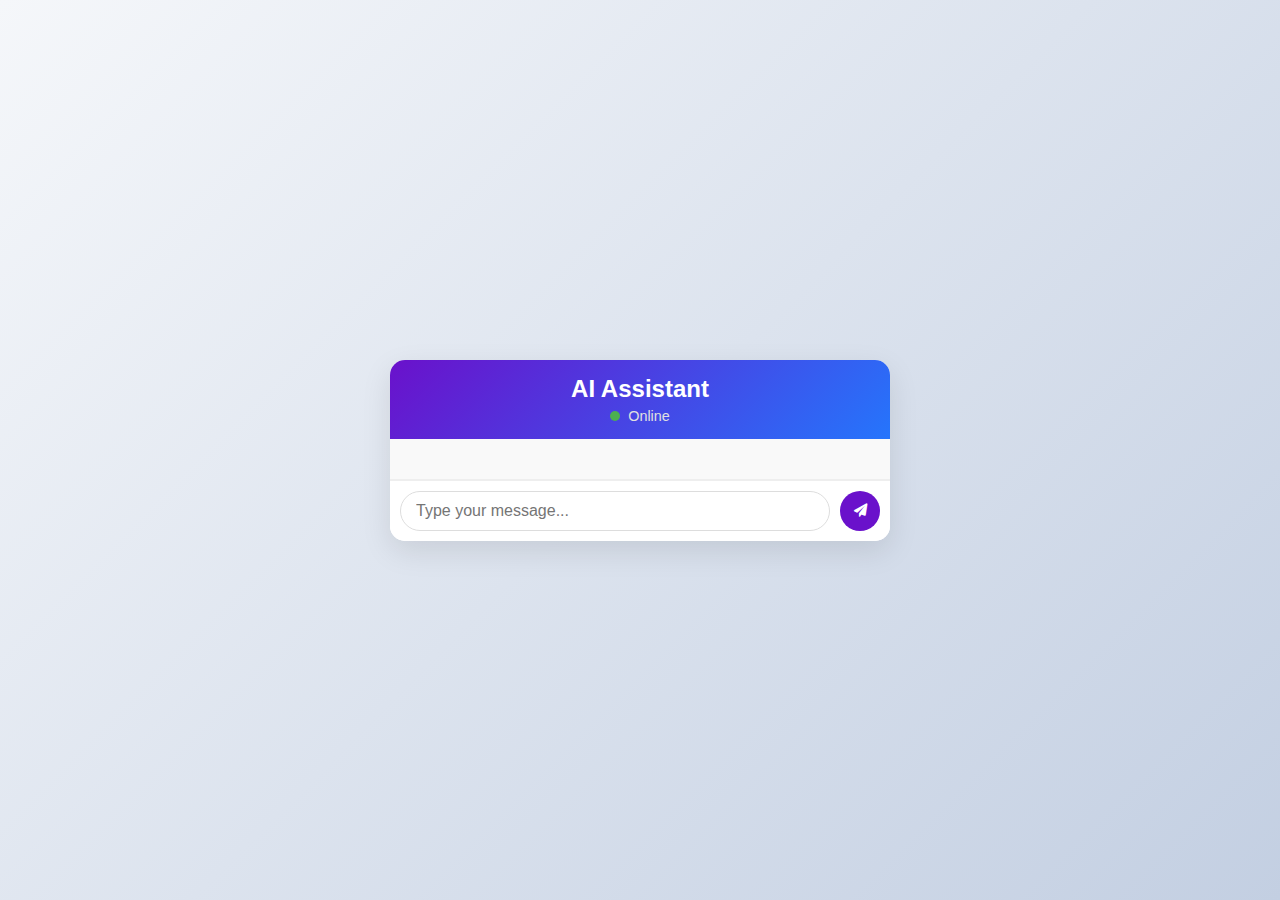
<file: index.html>
<!DOCTYPE html>
<html lang="en">
<head>
    <meta charset="UTF-8">
    <meta name="viewport" content="width=device-width, initial-scale=1.0">
    <title>AI Chat Assistant</title>
    <link rel="stylesheet" href="styles.css">
    <link rel="stylesheet" href="https://cdnjs.cloudflare.com/ajax/libs/font-awesome/6.0.0/css/all.min.css">
</head>
<body>
    <div class="chat-container">
        <div class="chat-header">
            <h2>AI Assistant</h2>
            <div class="status-indicator">
                <span class="status-dot"></span>
                <span class="status-text">Online</span>
            </div>
        </div>
        <div class="chat-box" id="chat-box">
            <!-- Chat messages will be dynamically added here -->
        </div>
        <div class="chat-input">
            <input type="text" id="user-input" placeholder="Type your message..." autocomplete="off">
            <button id="send-btn" onclick="sendMessage()">
                <i class="fas fa-paper-plane"></i>
            </button>
        </div>
    </div>

    <script src="script.js"></script>
</body>
</html>
</file>
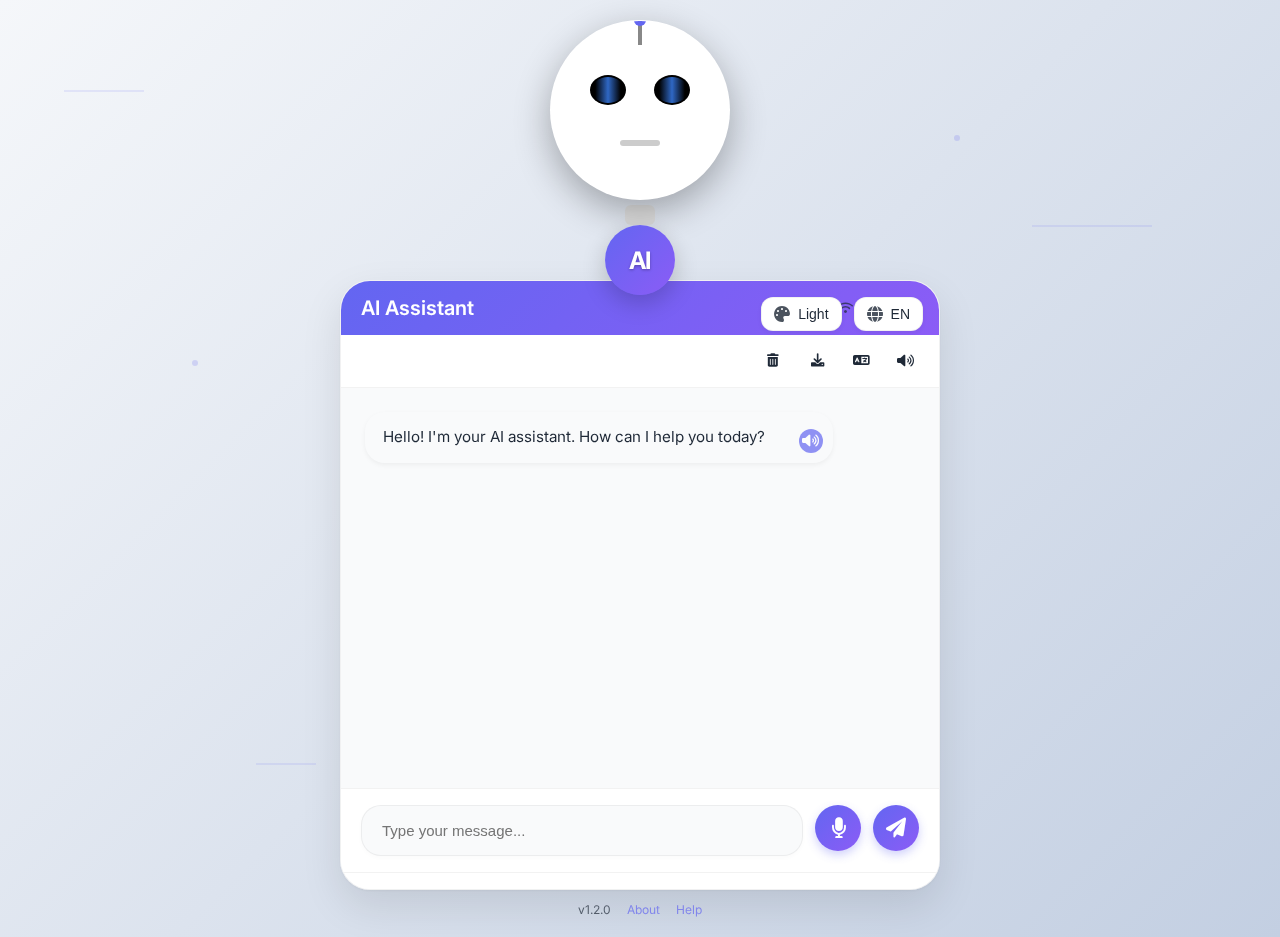
<file: frontend/index.html>
<!DOCTYPE html>
<html lang="en">
<head>
    <!-- GitHub Pages Rebuild Trigger -->
    <meta charset="UTF-8">
    <meta name="viewport" content="width=device-width, initial-scale=1.0">
    <title>AI Chat Assistant</title>
    <link rel="stylesheet" href="styles.css">
    <link rel="stylesheet" href="https://cdnjs.cloudflare.com/ajax/libs/font-awesome/6.0.0/css/all.min.css">
    <link href="https://fonts.googleapis.com/css2?family=Inter:wght@400;500;600;700&family=Noto+Nastaliq+Urdu&family=Noto+Sans+JP&family=Noto+Sans+SC&family=Noto+Sans+Arabic&family=Noto+Sans+Devanagari&family=Noto+Sans+Hebrew&family=Noto+Sans+KR&family=Noto+Sans+Thai&display=swap" rel="stylesheet">
    <meta name="description" content="AI Chat Assistant with multilingual support">
    <meta name="theme-color" content="#6366f1">
</head>
<body>
    <div class="robot-container">
        <div class="agent-head">
            <div class="agent-face">
                <div class="agent-antenna"></div>
                <div class="agent-eyes">
                    <div class="eye left"></div>
                    <div class="eye right"></div>
                </div>
                <div class="agent-mouth"></div>
            </div>
        </div>
        
        <div class="agent-body-container">
            <div class="agent-neck"></div>
            <div class="agent-core"></div>
            
            <div class="chat-container">
                <div class="chat-header">
                    <h2 id="title">AI Assistant</h2>
                    <div class="status-container">
                        <div class="status-text" id="online-status">Online</div>
                        <div class="connection-status" id="connection-status">
                            <i class="fas fa-wifi"></i>
                            <span>Connected</span>
                        </div>
                    </div>
                </div>
                
                <!-- Controls Container -->
                <div class="controls-container">
                    <!-- Theme Dropdown -->
                    <div class="dropdown theme-dropdown">
                        <button class="dropdown-toggle" id="theme-toggle" aria-label="Change theme">
                            <i class="fas fa-palette"></i>
                            <span class="current-theme">Light</span>
                        </button>
                        <div class="dropdown-menu" id="theme-menu" role="menu">
                            <div class="dropdown-item" data-theme="light" role="menuitem" tabindex="0">
                                <i class="fas fa-sun"></i>
                                <span>Light</span>
                            </div>
                            <div class="dropdown-item" data-theme="night" role="menuitem" tabindex="0">
                                <i class="fas fa-moon"></i>
                                <span>Night</span>
                            </div>
                            <div class="dropdown-item" data-theme="desert" role="menuitem" tabindex="0">
                                <i class="fas fa-mosque"></i>
                                <span>Desert</span>
                            </div>
                            <div class="dropdown-item" data-theme="emerald" role="menuitem" tabindex="0">
                                <i class="fas fa-gem"></i>
                                <span>Emerald</span>
                            </div>
                            <div class="dropdown-item" data-theme="azure" role="menuitem" tabindex="0">
                                <i class="fas fa-tint"></i>
                                <span>Azure</span>
                            </div>
                            <div class="dropdown-item" data-theme="ramadan" role="menuitem" tabindex="0">
                                <i class="fas fa-star-and-crescent"></i>
                                <span>Ramadan</span>
                            </div>
                            <div class="dropdown-item" data-theme="calligraphy" role="menuitem" tabindex="0">
                                <i class="fas fa-pen-fancy"></i>
                                <span>Calligraphy</span>
                            </div>
                        </div>
                    </div>

                    <!-- Language Dropdown -->
                    <div class="dropdown lang-dropdown">
                        <button class="dropdown-toggle" id="lang-toggle" aria-label="Change language">
                            <i class="fas fa-globe"></i>
                            <span class="current-lang">EN</span>
                        </button>
                        <div class="dropdown-menu" id="lang-menu" role="menu">
                            <div class="dropdown-item" data-lang="en" role="menuitem" tabindex="0">
                                <span>English</span>
                                <span class="lang-code">EN</span>
                            </div>
                            <div class="dropdown-item" data-lang="es" role="menuitem" tabindex="0">
                                <span>Español</span>
                                <span class="lang-code">ES</span>
                            </div>
                            <div class="dropdown-item" data-lang="fr" role="menuitem" tabindex="0">
                                <span>Français</span>
                                <span class="lang-code">FR</span>
                            </div>
                            <div class="dropdown-item" data-lang="de" role="menuitem" tabindex="0">
                                <span>Deutsch</span>
                                <span class="lang-code">DE</span>
                            </div>
                            <div class="dropdown-item" data-lang="zh" role="menuitem" tabindex="0">
                                <span>中文</span>
                                <span class="lang-code">ZH</span>
                            </div>
                            <div class="dropdown-item" data-lang="ja" role="menuitem" tabindex="0">
                                <span>日本語</span>
                                <span class="lang-code">JA</span>
                            </div>
                            <div class="dropdown-item" data-lang="hi" role="menuitem" tabindex="0">
                                <span>हिन्दी</span>
                                <span class="lang-code">HI</span>
                            </div>
                            <div class="dropdown-item" data-lang="ru" role="menuitem" tabindex="0">
                                <span>Русский</span>
                                <span class="lang-code">RU</span>
                            </div>
                            <div class="dropdown-item" data-lang="pt" role="menuitem" tabindex="0">
                                <span>Português</span>
                                <span class="lang-code">PT</span>
                            </div>
                            <div class="dropdown-item" data-lang="tr" role="menuitem" tabindex="0">
                                <span>Türkçe</span>
                                <span class="lang-code">TR</span>
                            </div>
                            <div class="dropdown-item" data-lang="it" role="menuitem" tabindex="0">
                                <span>Italiano</span>
                                <span class="lang-code">IT</span>
                            </div>
                            <div class="dropdown-item" data-lang="ar" role="menuitem" tabindex="0">
                                <span>العربية</span>
                                <span class="lang-code">AR</span>
                            </div>
                            <div class="dropdown-item" data-lang="ur" role="menuitem" tabindex="0">
                                <span>اردو</span>
                                <span class="lang-code">UR</span>
                            </div>
                        </div>
                    </div>
                </div>
                
                <div class="chat-toolbar">
                    <button class="toolbar-btn" id="clear-chat-btn" aria-label="Clear chat">
                        <i class="fas fa-trash-alt"></i>
                        <span class="tooltip">Clear chat</span>
                    </button>
                    <button class="toolbar-btn" id="export-chat-btn" aria-label="Export chat">
                        <i class="fas fa-download"></i>
                        <span class="tooltip">Export chat</span>
                    </button>
                    <button class="toolbar-btn" id="auto-translate-btn" aria-label="Auto translate">
                        <i class="fas fa-language"></i>
                        <span class="tooltip">Auto translate</span>
                    </button>
                </div>
                
                <div class="chat-box" id="chat-box" aria-live="polite">
                    <div class="typing-indicator" id="typing-indicator" style="display: none;">
                        <div class="typing-dot"></div>
                        <div class="typing-dot"></div>
                        <div class="typing-dot"></div>
                    </div>
        </div>
                
        <div class="chat-input">
                    <input type="text" id="user-input" placeholder="Type your message..." autocomplete="off" aria-label="Message input">
                    <button class="voice-button" id="voice-btn" title="Voice Input" aria-label="Voice input">
                        <i class="fas fa-microphone"></i>
                    </button>
                    <button id="send-btn" title="Send Message" aria-label="Send message">
                <i class="fas fa-paper-plane"></i>
            </button>
                </div>
                
                <div class="feature-indicators">
                    <div class="feature-indicator" id="translation-active" style="display: none;">
                        <i class="fas fa-language"></i>
                        <span>Auto-translation active</span>
                    </div>
                    <div class="feature-indicator" id="voice-detection-active" style="display: none;">
                        <i class="fas fa-microphone-alt"></i>
                        <span>Voice detection active</span>
                    </div>
                </div>
            </div>
            
            <div class="app-info">
                <span class="version">v1.2.0</span>
                <a href="#" id="about-link">About</a>
                <a href="#" id="help-link">Help</a>
            </div>
            
            <!-- Modal for about/help information -->
            <div class="modal" id="info-modal">
                <div class="modal-content">
                    <div class="modal-header">
                        <h3 id="modal-title">About AI Assistant</h3>
                        <button class="close-modal" id="close-modal">
                            <i class="fas fa-times"></i>
                        </button>
                    </div>
                    <div class="modal-body" id="modal-body">
                        <!-- Content will be populated dynamically -->
                    </div>
                </div>
            </div>
        </div>
    </div>

    <!-- Add tech background elements -->
    <div class="tech-background">
        <div class="tech-line" style="top: 10%; left: 5%; width: 80px;"></div>
        <div class="tech-line" style="top: 25%; right: 10%; width: 120px;"></div>
        <div class="tech-line" style="bottom: 15%; left: 20%; width: 60px;"></div>
        <div class="tech-dot" style="top: 15%; right: 25%;"></div>
        <div class="tech-dot" style="top: 40%; left: 15%;"></div>
        <div class="tech-dot" style="bottom: 30%; right: 35%;"></div>
    </div>

    <script src="languages.js"></script>
    <script src="script.js"></script>
</body>
</html>
</file>
<file: frontend/styles.css>
/* Theme Variables */
:root {
    /* Light Theme (Default) */
    --primary-color: #6366f1;
    --primary-gradient: linear-gradient(135deg, #6366f1, #8b5cf6);
    --secondary-gradient: linear-gradient(135deg, #f5f7fa, #c3cfe2);
    --message-gradient: linear-gradient(135deg, #4f46e5, #7c3aed);
    --ai-message-bg: #f3f4f6;
    --shadow-color: rgba(0, 0, 0, 0.1);
    --transition-speed: 0.3s;
    --bg-color: #f5f7fa;
    --text-color: #1f2937;
    --container-bg: rgba(255, 255, 255, 0.95);
    --input-bg: #f9fafb;
    --border-color: rgba(0, 0, 0, 0.05);
    --eye-color: #000;
    --eye-glow: #3b82f6;
    --dropdown-bg: rgba(255, 255, 255, 0.98);
    --dropdown-hover: #f3f4f6;
    --dropdown-border: rgba(0, 0, 0, 0.1);
    --card-bg: #ffffff;
    --card-shadow: 0 10px 25px -5px rgba(0, 0, 0, 0.05);
    --button-hover: rgba(99, 102, 241, 0.1);
    --success-color: #10b981;
    --warning-color: #f59e0b;
    --error-color: #ef4444;
    --border-radius-sm: 8px;
    --border-radius-md: 12px;
    --border-radius-lg: 20px;
    --border-radius-xl: 30px;
}

/* Night Theme */
[data-theme="night"],
html[data-theme="night"],
body[data-theme="night"] {
    --primary-color: #4f46e5;
    --primary-gradient: linear-gradient(135deg, #4f46e5, #7c3aed);
    --secondary-gradient: linear-gradient(135deg, #1f2937, #111827);
    --message-gradient: linear-gradient(135deg, #3b82f6, #2563eb);
    --ai-message-bg: #374151;
    --shadow-color: rgba(0, 0, 0, 0.3);
    --bg-color: #111827;
    --text-color: #f3f4f6;
    --container-bg: rgba(31, 41, 55, 0.95);
    --input-bg: #1f2937;
    --border-color: rgba(255, 255, 255, 0.1);
    --eye-color: #60a5fa;
    --eye-glow: #60a5fa;
    --dropdown-bg: rgba(31, 41, 55, 0.98);
    --dropdown-hover: #374151;
    --dropdown-border: rgba(255, 255, 255, 0.1);
    --card-bg: #1f2937;
    --card-shadow: 0 10px 25px -5px rgba(0, 0, 0, 0.2);
    --button-hover: rgba(79, 70, 229, 0.2);
}

/* Desert Theme */
[data-theme="desert"],
html[data-theme="desert"],
body[data-theme="desert"] {
    --primary-color: #f59e0b;
    --primary-gradient: linear-gradient(135deg, #f59e0b, #d97706);
    --secondary-gradient: linear-gradient(135deg, #fef3c7, #fcd34d);
    --message-gradient: linear-gradient(135deg, #f59e0b, #d97706);
    --ai-message-bg: #fef3c7;
    --shadow-color: rgba(0, 0, 0, 0.1);
    --bg-color: #fffbeb;
    --text-color: #78350f;
    --container-bg: rgba(255, 251, 235, 0.95);
    --input-bg: #fffbeb;
    --border-color: rgba(120, 53, 15, 0.1);
    --eye-color: #92400e;
    --eye-glow: #fbbf24;
    --dropdown-bg: rgba(255, 251, 235, 0.98);
    --dropdown-hover: #fef3c7;
    --dropdown-border: rgba(120, 53, 15, 0.1);
    --card-bg: #fffbeb;
    --card-shadow: 0 10px 25px -5px rgba(120, 53, 15, 0.1);
    --button-hover: rgba(245, 158, 11, 0.1);
}

/* Emerald Theme */
[data-theme="emerald"],
html[data-theme="emerald"],
body[data-theme="emerald"] {
    --primary-color: #059669;
    --primary-gradient: linear-gradient(135deg, #059669, #047857);
    --secondary-gradient: linear-gradient(135deg, #ecfdf5, #a7f3d0);
    --message-gradient: linear-gradient(135deg, #059669, #047857);
    --ai-message-bg: #ecfdf5;
    --shadow-color: rgba(0, 0, 0, 0.1);
    --bg-color: #ecfdf5;
    --text-color: #064e3b;
    --container-bg: rgba(236, 253, 245, 0.95);
    --input-bg: #f0fdf4;
    --border-color: rgba(6, 78, 59, 0.1);
    --eye-color: #047857;
    --eye-glow: #34d399;
    --dropdown-bg: rgba(236, 253, 245, 0.98);
    --dropdown-hover: #d1fae5;
    --dropdown-border: rgba(6, 78, 59, 0.1);
    --card-bg: #ecfdf5;
    --card-shadow: 0 10px 25px -5px rgba(6, 78, 59, 0.1);
    --button-hover: rgba(5, 150, 105, 0.1);
}

/* Azure Theme */
[data-theme="azure"],
html[data-theme="azure"],
body[data-theme="azure"] {
    --primary-color: #0ea5e9;
    --primary-gradient: linear-gradient(135deg, #0ea5e9, #0284c7);
    --secondary-gradient: linear-gradient(135deg, #e0f2fe, #7dd3fc);
    --message-gradient: linear-gradient(135deg, #0ea5e9, #0284c7);
    --ai-message-bg: #e0f2fe;
    --shadow-color: rgba(0, 0, 0, 0.1);
    --bg-color: #e0f2fe;
    --text-color: #075985;
    --container-bg: rgba(224, 242, 254, 0.95);
    --input-bg: #f0f9ff;
    --border-color: rgba(7, 89, 133, 0.1);
    --eye-color: #0284c7;
    --eye-glow: #38bdf8;
    --dropdown-bg: rgba(224, 242, 254, 0.98);
    --dropdown-hover: #bae6fd;
    --dropdown-border: rgba(7, 89, 133, 0.1);
    --card-bg: #e0f2fe;
    --card-shadow: 0 10px 25px -5px rgba(7, 89, 133, 0.1);
    --button-hover: rgba(14, 165, 233, 0.1);
}

/* Ramadan Theme */
[data-theme="ramadan"],
html[data-theme="ramadan"],
body[data-theme="ramadan"] {
    --primary-color: #8b5cf6;
    --primary-gradient: linear-gradient(135deg, #8b5cf6, #6d28d9);
    --secondary-gradient: linear-gradient(135deg, #1e1b4b, #312e81);
    --message-gradient: linear-gradient(135deg, #8b5cf6, #6d28d9);
    --ai-message-bg: #312e81;
    --shadow-color: rgba(0, 0, 0, 0.3);
    --bg-color: #1e1b4b;
    --text-color: #e0e7ff;
    --container-bg: rgba(30, 27, 75, 0.95);
    --input-bg: #1e1b4b;
    --border-color: rgba(224, 231, 255, 0.1);
    --eye-color: #a78bfa;
    --eye-glow: #c4b5fd;
    --dropdown-bg: rgba(30, 27, 75, 0.98);
    --dropdown-hover: #312e81;
    --dropdown-border: rgba(224, 231, 255, 0.1);
    --card-bg: #1e1b4b;
    --card-shadow: 0 10px 25px -5px rgba(0, 0, 0, 0.3);
    --button-hover: rgba(139, 92, 246, 0.2);
}

/* Calligraphy Theme */
[data-theme="calligraphy"],
html[data-theme="calligraphy"],
body[data-theme="calligraphy"] {
    --primary-color: #78350f;
    --primary-gradient: linear-gradient(135deg, #78350f, #92400e);
    --secondary-gradient: linear-gradient(135deg, #fef3c7, #fde68a);
    --message-gradient: linear-gradient(135deg, #78350f, #92400e);
    --ai-message-bg: #fef3c7;
    --shadow-color: rgba(0, 0, 0, 0.1);
    --bg-color: #fef3c7;
    --text-color: #78350f;
    --container-bg: rgba(254, 243, 199, 0.95);
    --input-bg: #fffbeb;
    --border-color: rgba(120, 53, 15, 0.1);
    --eye-color: #92400e;
    --eye-glow: #d97706;
    --dropdown-bg: rgba(254, 243, 199, 0.98);
    --dropdown-hover: #fde68a;
    --dropdown-border: rgba(120, 53, 15, 0.1);
    --card-bg: #fef3c7;
    --card-shadow: 0 10px 25px -5px rgba(120, 53, 15, 0.1);
    --button-hover: rgba(120, 53, 15, 0.1);
    font-family: 'Noto Nastaliq Urdu', serif;
}

/* General Reset */
* {
    margin: 0;
    padding: 0;
    box-sizing: border-box;
}

body {
    font-family: 'Inter', -apple-system, BlinkMacSystemFont, 'Segoe UI', Roboto, sans-serif;
    background: var(--secondary-gradient);
    min-height: 100vh;
    display: flex;
    justify-content: center;
    align-items: center;
    padding: 20px;
    color: var(--text-color);
    transition: background 0.5s ease;
}

/* Main Container */
.robot-container {
    width: 100%;
    max-width: 800px;
    display: flex;
    flex-direction: column;
    align-items: center;
    position: relative;
    gap: 0;
}

/* Agent Head */
.agent-head {
    width: 180px;
    height: 180px;
    background: #fff;
    border-radius: 50%;
    position: relative;
    display: flex;
    justify-content: center;
    align-items: center;
    box-shadow: 
        0 12px 36px rgba(0, 0, 0, 0.3),
        inset 0 4px 8px rgba(255, 255, 255, 0.8);
    border: 1px solid rgba(255, 255, 255, 0.2);
    z-index: 2;
    transition: all 0.5s ease;
    margin-bottom: 10px;
    overflow: hidden;
}

/* For the night theme, use a different robot style with glowing eyes */
[data-theme="night"] .agent-head {
    background: #2d3748;
    box-shadow: 
        0 12px 36px rgba(79, 70, 229, 0.4),
        inset 0 4px 8px rgba(255, 255, 255, 0.2);
}

.agent-face {
    position: relative;
    width: 120px;
    height: 120px;
    display: flex;
    flex-direction: column;
    align-items: center;
    justify-content: center;
}

.agent-eyes {
    width: 100px;
    height: 30px;
    display: flex;
    justify-content: space-between;
    align-items: center;
    margin-bottom: 15px;
}

.eye {
    width: 36px;
    height: 30px;
    background: var(--eye-color);
    border-radius: 50%;
    position: relative;
    overflow: hidden;
    transition: background 0.3s ease;
    border: 2px solid rgba(0, 0, 0, 0.1);
}

[data-theme="night"] .eye {
    border-color: rgba(255, 255, 255, 0.2);
    box-shadow: 0 0 15px #60a5fa;
    animation: glowPulse 3s infinite;
}

.eye::after {
    content: '';
    position: absolute;
    top: 0;
    left: 0;
    right: 0;
    bottom: 0;
    background: 
        linear-gradient(
            90deg,
            transparent 10%,
            var(--eye-glow) 50%,
            transparent 90%
        );
    opacity: 0.8;
    animation: scanEffect 2s linear infinite;
}

.agent-mouth {
    width: 40px;
    height: 6px;
    background: rgba(0, 0, 0, 0.2);
    border-radius: 10px;
    margin-top: 20px;
    position: relative;
}

[data-theme="night"] .agent-mouth {
    background: rgba(255, 255, 255, 0.3);
}

.agent-antenna {
    position: absolute;
    top: -30px;
    width: 4px;
    height: 25px;
    background: #888;
}

.agent-antenna::after {
    content: '';
    position: absolute;
    top: -6px;
    left: -4px;
    width: 12px;
    height: 12px;
    border-radius: 50%;
    background: var(--primary-color);
    animation: pulse 2s infinite;
}

/* Robot body parts */
.agent-body-container {
    position: relative;
    width: 100%;
    max-width: 600px;
    display: flex;
    flex-direction: column;
    align-items: center;
}

.agent-neck {
    width: 30px;
    height: 20px;
    background: #e0e0e0;
    border-radius: 6px;
    margin-top: -5px;
    margin-bottom: 15px;
    position: relative;
    z-index: 1;
}

[data-theme="night"] .agent-neck {
    background: #2d3748;
}

.agent-core {
    width: 70px;
    height: 70px;
    background: var(--primary-gradient);
    border-radius: 50%;
    position: absolute;
    top: 15px;
    left: 50%;
    transform: translateX(-50%);
    display: flex;
    justify-content: center;
    align-items: center;
    color: white;
    font-weight: bold;
    font-size: 24px;
    box-shadow: 0 8px 24px rgba(0, 0, 0, 0.2);
    z-index: 5;
    transition: all 0.3s ease;
}

.agent-core::after {
    content: 'AI';
    font-family: 'Inter', sans-serif;
    letter-spacing: -0.03em;
    text-shadow: 0 1px 3px rgba(0, 0, 0, 0.3);
}

/* Chat Container adjustment for new structure */
.agent-body-container .chat-container {
    margin-top: 40px;
}

/* Background tech elements */
.tech-background {
    position: fixed;
    top: 0;
    left: 0;
    right: 0;
    bottom: 0;
    pointer-events: none;
    opacity: 0.4;
    z-index: -1;
}

.tech-line {
    position: absolute;
    height: 2px;
    background: var(--primary-color);
    opacity: 0.3;
    animation: techLineFade 15s infinite alternate;
}

.tech-dot {
    position: absolute;
    width: 6px;
    height: 6px;
    border-radius: 50%;
    background: var(--primary-color);
    opacity: 0.5;
    animation: techDotPulse 8s infinite;
}

@keyframes techLineFade {
    0% { width: 20px; opacity: 0.1; }
    50% { width: 100px; opacity: 0.4; }
    100% { width: 50px; opacity: 0.2; }
}

@keyframes techDotPulse {
    0% { transform: scale(1); opacity: 0.3; }
    50% { transform: scale(1.5); opacity: 0.7; }
    100% { transform: scale(1); opacity: 0.3; }
}

/* Media query adjustments for the new robot design */
@media (max-width: 768px) {
    .agent-head {
        width: 150px;
        height: 150px;
        margin-bottom: 5px;
    }
    
    .agent-face {
        width: 100px;
        height: 100px;
    }
    
    .agent-eyes {
        width: 80px;
    }
    
    .eye {
        width: 30px;
        height: 24px;
    }
    
    .agent-core {
        width: 60px;
        height: 60px;
        font-size: 20px;
        top: 10px;
    }
}

@media (max-width: 480px) {
    .agent-head {
        width: 120px;
        height: 120px;
    }
    
    .agent-face {
        width: 80px;
        height: 80px;
    }
    
    .agent-eyes {
        width: 60px;
        height: 24px;
    }
    
    .eye {
        width: 24px;
        height: 20px;
    }
    
    .agent-mouth {
        width: 30px;
        height: 4px;
        margin-top: 15px;
    }
    
    .agent-core {
        width: 50px;
        height: 50px;
        font-size: 18px;
        top: 5px;
    }
    
    .agent-neck {
        width: 20px;
        height: 15px;
    }
    
    .agent-body-container .chat-container {
        margin-top: 30px;
    }
}

/* Chat Container */
.chat-container {
    width: 100%;
    max-width: 600px;
    background: var(--container-bg);
    border-radius: var(--border-radius-xl);
    overflow: hidden;
    box-shadow: 
        0 16px 40px var(--shadow-color),
        0 1px 3px rgba(0, 0, 0, 0.05);
    border: 1px solid var(--border-color);
    backdrop-filter: blur(10px);
    transition: all 0.3s ease;
}

/* Chat Header */
.chat-header {
    display: flex;
    justify-content: space-between;
    align-items: center;
    padding: 15px 20px;
    background: var(--primary-gradient);
    color: #fff;
    border-radius: var(--border-radius-md) var(--border-radius-md) 0 0;
}

.chat-header h2 {
    margin: 0;
    font-size: 1.25rem;
    font-weight: 600;
}

.status-container {
    display: flex;
    align-items: center;
    gap: 10px;
}

.status-text {
    display: flex;
    align-items: center;
    font-size: 0.875rem;
    font-weight: 500;
}

.status-text::before {
    content: '';
    display: inline-block;
    width: 8px;
    height: 8px;
    margin-right: 6px;
    background-color: #10b981;
    border-radius: 50%;
    box-shadow: 0 0 0 2px rgba(16, 185, 129, 0.3);
    animation: pulse 2s infinite;
}

[dir="rtl"] .status-text::before {
    margin-right: 0;
    margin-left: 6px;
}

/* Controls Container */
.controls-container {
    position: absolute;
    top: 16px;
    right: 16px;
    display: flex;
    gap: 12px;
    z-index: 10;
}

/* Theme & Language Switchers */
.dropdown {
    position: relative;
    display: inline-block;
}

.dropdown-toggle {
    padding: 8px 12px;
    background: var(--card-bg);
    border: 1px solid var(--border-color);
    border-radius: var(--border-radius-md);
    color: var(--text-color);
    cursor: pointer;
    display: flex;
    align-items: center;
    gap: 8px;
    font-size: 14px;
    font-weight: 500;
    transition: all 0.2s ease;
    box-shadow: 0 2px 5px rgba(0, 0, 0, 0.05);
}

.dropdown-toggle:hover {
    background: var(--input-bg);
    transform: translateY(-1px);
    box-shadow: 0 4px 8px rgba(0, 0, 0, 0.1);
}

.dropdown-toggle i {
    font-size: 16px;
    opacity: 0.8;
}

.dropdown-menu {
    position: absolute;
    top: 100%;
    right: 0;
    margin-top: 8px;
    background: var(--dropdown-bg);
    border: 1px solid var(--dropdown-border);
    border-radius: var(--border-radius-md);
    box-shadow: 0 8px 24px rgba(0, 0, 0, 0.12), 0 2px 8px rgba(0, 0, 0, 0.05);
    min-width: 180px;
    opacity: 0;
    visibility: hidden;
    transform: translateY(-10px);
    transition: all 0.3s ease;
    z-index: 100;
    overflow: hidden;
}

.dropdown.active .dropdown-menu {
    opacity: 1;
    visibility: visible;
    transform: translateY(0);
}

.dropdown-item {
    padding: 10px 16px;
    display: flex;
    align-items: center;
    justify-content: space-between;
    cursor: pointer;
    transition: all 0.2s ease;
    font-size: 14px;
}

.dropdown-item:hover {
    background: var(--dropdown-hover);
}

.dropdown-item.active {
    background: var(--primary-gradient);
    color: white;
}

.dropdown-item i {
    width: 20px;
    font-size: 16px;
}

.lang-code {
    font-size: 12px;
    opacity: 0.7;
    background: rgba(99, 102, 241, 0.1);
    padding: 2px 6px;
    border-radius: 4px;
}

/* Chat Box */
.chat-box {
    flex: 1;
    padding: 24px;
    overflow-y: auto;
    display: flex;
    flex-direction: column;
    gap: 16px;
    scroll-behavior: smooth;
    background: var(--input-bg);
    height: 400px;
    max-height: 60vh;
}

/* Message styles */
.message {
    max-width: 85%;
    padding: 14px 18px;
    border-radius: var(--border-radius-lg);
    position: relative;
    margin-bottom: 4px;
    line-height: 1.5;
    font-size: 0.95rem;
    word-wrap: break-word;
    animation: slideIn 0.3s ease-out;
    box-shadow: 0 2px 5px rgba(0, 0, 0, 0.05);
}

.user-message {
    background: var(--message-gradient);
    color: white;
    align-self: flex-end;
    margin-left: auto;
    border-bottom-right-radius: 4px;
}

.ai-message {
    background: var(--ai-message-bg);
    color: var(--text-color);
    align-self: flex-start;
    margin-right: auto;
    border-bottom-left-radius: 4px;
}

.translated-message {
    position: relative;
    border-left: 3px solid var(--primary-color);
}

/* Typing indicator */
.typing-indicator {
    display: flex;
    gap: 6px;
    padding: 16px;
    background: var(--ai-message-bg);
    border-radius: var(--border-radius-lg);
    width: fit-content;
    align-self: flex-start;
    margin-bottom: 4px;
    box-shadow: 0 2px 5px rgba(0, 0, 0, 0.05);
}

.typing-dot {
    width: 8px;
    height: 8px;
    background: var(--primary-color);
    border-radius: 50%;
    opacity: 0.7;
    animation: typing 1s infinite;
}

.typing-dot:nth-child(2) { animation-delay: 0.2s; }
.typing-dot:nth-child(3) { animation-delay: 0.4s; }

/* Chat Input */
.chat-input {
    position: relative;
    display: flex;
    gap: 12px;
    padding: 16px 20px;
    background: var(--container-bg);
    border-top: 1px solid var(--border-color);
}

.chat-input input {
    flex: 1;
    padding: 16px 20px;
    border: 1px solid var(--border-color);
    border-radius: var(--border-radius-lg);
    background: var(--input-bg);
    color: var(--text-color);
    font-size: 15px;
    outline: none;
    transition: all 0.2s ease;
    box-shadow: 0 2px 5px rgba(0, 0, 0, 0.02);
}

.chat-input input:focus {
    border-color: var(--primary-color);
    box-shadow: 0 0 0 3px rgba(99, 102, 241, 0.1);
}

.chat-input button {
    width: 46px;
    height: 46px;
    border: none;
    border-radius: 50%;
    background: var(--primary-gradient);
    color: white;
    cursor: pointer;
    display: flex;
    align-items: center;
    justify-content: center;
    transition: all 0.3s ease;
    box-shadow: 0 4px 10px rgba(99, 102, 241, 0.3);
}

.chat-input button:hover {
    transform: translateY(-2px);
    box-shadow: 0 6px 15px rgba(99, 102, 241, 0.4);
}

.chat-input button:active {
    transform: translateY(1px);
}

.chat-input button i {
    font-size: 20px;
}

/* Voice recording button */
.voice-button.recording {
    background: var(--error-color);
    animation: pulse 1.5s infinite;
    box-shadow: 0 4px 10px rgba(239, 68, 68, 0.3);
}

.voice-button.recording i {
    animation: blink 1s infinite;
}

/* Language detection information */
.lang-detect-info {
    position: absolute;
    top: -40px;
    left: 50%;
    transform: translateX(-50%);
    background: var(--primary-gradient);
    color: white;
    padding: 8px 16px;
    border-radius: var(--border-radius-lg);
    font-size: 13px;
    font-weight: 500;
    opacity: 0;
    visibility: hidden;
    transition: all 0.3s ease;
    box-shadow: 0 4px 12px var(--shadow-color);
    z-index: 20;
}

.lang-detect-info.visible {
    opacity: 1;
    visibility: visible;
}

/* Translation status */
.translation-status {
    position: fixed;
    bottom: 24px;
    left: 50%;
    transform: translateX(-50%);
    background: var(--primary-gradient);
    color: white;
    padding: 10px 20px;
    border-radius: var(--border-radius-lg);
    font-size: 14px;
    font-weight: 500;
    opacity: 0;
    visibility: hidden;
    transition: all 0.3s ease;
    box-shadow: 0 8px 24px rgba(0, 0, 0, 0.15);
    z-index: 1000;
    display: flex;
    align-items: center;
    gap: 10px;
}

.translation-status.visible {
    opacity: 1;
    visibility: visible;
    transform: translate(-50%, -10px);
}

.translation-status::before {
    content: "";
    width: 16px;
    height: 16px;
    border-radius: 50%;
    border: 2px solid #fff;
    border-top-color: transparent;
    animation: rotate 1s linear infinite;
}

/* RTL Support */
[dir="rtl"] {
    font-family: 'Noto Nastaliq Urdu', serif;
    text-align: right;
}

[dir="rtl"] .chat-input input {
    text-align: right;
}

[dir="rtl"] .dropdown-item {
    flex-direction: row-reverse;
}

[dir="rtl"] .dropdown-menu {
    left: 0;
    right: auto;
}

[dir="rtl"] .message.user-message {
    margin-left: 0;
    margin-right: auto;
    border-bottom-left-radius: 4px;
    border-bottom-right-radius: var(--border-radius-lg);
}

[dir="rtl"] .message.ai-message {
    margin-right: 0;
    margin-left: auto;
    border-bottom-right-radius: 4px;
    border-bottom-left-radius: var(--border-radius-lg);
}

[dir="rtl"] .translated-message {
    border-left: none;
    border-right: 3px solid var(--primary-color);
}

[dir="rtl"] .toolbar-btn .tooltip {
    direction: rtl;
}

/* Message indicator that's translating */
.translating {
    position: relative;
    opacity: 0.7;
}

.translating::after {
    content: "";
    position: absolute;
    width: 16px;
    height: 16px;
    top: calc(50% - 8px);
    right: 16px;
    border-radius: 50%;
    border: 2px solid var(--text-color);
    border-top-color: transparent;
    animation: rotate 1s linear infinite;
}

/* Language-specific font families */
html[lang="zh"] {
    font-family: 'Noto Sans SC', 'Inter', sans-serif;
}

html[lang="ja"] {
    font-size: 1.2rem;
    font-family: 'Noto Sans JP', 'Inter', sans-serif;
}

html[lang="hi"] {
    font-family: 'Noto Sans Devanagari', 'Inter', sans-serif;
}

html[lang="ru"] {
    font-family: 'Inter', sans-serif;
}

html[lang="ar"] {
    font-family: 'Noto Sans Arabic', 'Inter', sans-serif;
}

html[lang="ur"] {
    font-family: 'Noto Nastaliq Urdu', 'Inter', sans-serif;
}

/* Scrollbar styling */
.chat-box::-webkit-scrollbar {
    width: 6px;
}

.chat-box::-webkit-scrollbar-track {
    background: transparent;
}

.chat-box::-webkit-scrollbar-thumb {
    background-color: rgba(0, 0, 0, 0.1);
    border-radius: 10px;
}

/* Animations */
@keyframes scanEffect {
    0% { transform: translateX(-100%); }
    100% { transform: translateX(100%); }
}

@keyframes blink {
    0%, 48%, 52%, 100% { opacity: 1; }
    50% { opacity: 0.3; }
}

@keyframes typing {
    0%, 100% { transform: translateY(0); }
    50% { transform: translateY(-5px); }
}

@keyframes slideIn {
    from {
        opacity: 0;
        transform: translateY(10px);
    }
    to {
        opacity: 1;
        transform: translateY(0);
    }
}

@keyframes rotate {
    from { transform: rotate(0deg); }
    to { transform: rotate(360deg); }
}

@keyframes pulse {
    0% { box-shadow: 0 0 0 0 rgba(239, 68, 68, 0.6); }
    70% { box-shadow: 0 0 0 10px rgba(239, 68, 68, 0); }
    100% { box-shadow: 0 0 0 0 rgba(239, 68, 68, 0); }
}

/* Media Queries */
@media (max-width: 768px) {
    .chat-container {
        border-radius: var(--border-radius-lg);
    }
    
    .chat-box {
        padding: 16px;
        height: 350px;
    }
    
    .message {
        max-width: 90%;
        padding: 12px 16px;
    }
    
    .chat-input {
        padding: 12px 16px;
    }
    
    .chat-input input {
        padding: 12px 16px;
    }
    
    .chat-input button {
        width: 42px;
        height: 42px;
    }
    
    .dropdown-toggle {
        padding: 6px 10px;
        font-size: 13px;
    }
    
    .agent-head {
        width: 100px;
        height: 100px;
        margin-bottom: 30px;
    }
    
    .agent-core {
        width: 60px;
        height: 60px;
        font-size: 20px;
        top: 50px;
    }
}

@media (max-width: 480px) {
    body {
        padding: 10px;
    }
    
    .chat-container {
        border-radius: var(--border-radius-md);
    }

    .chat-header {
        padding: 16px;
    }
    
    .chat-header h2 {
        font-size: 1.5rem;
    }
    
    .controls-container {
        position: absolute;
        top: 10px;
        right: 10px;
        gap: 4px;
    }
    
    [dir="rtl"] .controls-container {
        right: auto;
        left: 10px;
    }
    
    .dropdown-toggle {
        padding: 6px;
    }
    
    .dropdown-toggle span {
        display: none;
    }
    
    .agent-head {
        width: 80px;
        height: 80px;
        margin-bottom: 20px;
    }
    
    .agent-eyes {
        width: 60px;
    }
    
    .eye {
        width: 24px;
        height: 12px;
    }
    
    .agent-core {
        width: 50px;
        height: 50px;
        font-size: 18px;
        top: 40px;
    }
    
    .chat-toolbar {
        padding: 8px;
        justify-content: center;
    }
    
    .app-info {
        flex-direction: column;
        align-items: center;
        gap: 8px;
        margin-top: 8px;
    }
}

/* Add styles for the chat toolbar */
.chat-toolbar {
    display: flex;
    gap: 8px;
    padding: 8px 16px;
    background: var(--container-bg);
    border-bottom: 1px solid var(--border-color);
    justify-content: flex-end;
}

.toolbar-btn {
    background: transparent;
    border: none;
    width: 36px;
    height: 36px;
    border-radius: 50%;
    display: flex;
    align-items: center;
    justify-content: center;
    color: var(--text-color);
    cursor: pointer;
    transition: all 0.2s ease;
    position: relative;
}

.toolbar-btn:hover {
    background: var(--button-hover);
    transform: translateY(-2px);
}

.toolbar-btn .tooltip {
    position: absolute;
    bottom: -30px;
    left: 50%;
    transform: translateX(-50%);
    background: var(--primary-gradient);
    color: white;
    padding: 4px 8px;
    border-radius: var(--border-radius-sm);
    font-size: 12px;
    white-space: nowrap;
    opacity: 0;
    visibility: hidden;
    transition: all 0.2s ease;
    z-index: 10;
}

.toolbar-btn:hover .tooltip {
    opacity: 1;
    visibility: visible;
}

/* Feature indicators */
.feature-indicators {
    display: flex;
    flex-wrap: wrap;
    gap: 8px;
    padding: 8px 16px;
    background: var(--container-bg);
    border-top: 1px solid var(--border-color);
}

.feature-indicator {
    display: flex;
    align-items: center;
    gap: 6px;
    background: rgba(99, 102, 241, 0.1);
    color: var(--primary-color);
    padding: 4px 10px;
    border-radius: var(--border-radius-sm);
    font-size: 12px;
    font-weight: 500;
}

.feature-indicator i {
    font-size: 14px;
}

/* App info */
.app-info {
    display: flex;
    justify-content: center;
    gap: 16px;
    margin-top: 12px;
    font-size: 12px;
    color: var(--text-color);
    opacity: 0.7;
}

.app-info a {
    color: var(--primary-color);
    text-decoration: none;
    transition: all 0.2s ease;
}

.app-info a:hover {
    text-decoration: underline;
    opacity: 0.9;
}

/* Modal styles */
.modal {
    display: none;
    position: fixed;
    top: 0;
    left: 0;
    width: 100%;
    height: 100%;
    background: rgba(0, 0, 0, 0.5);
    z-index: 1000;
    justify-content: center;
    align-items: center;
    backdrop-filter: blur(4px);
}

.modal.active {
    display: flex;
    animation: modalFadeIn 0.3s ease;
}

.modal-content {
    background: var(--card-bg);
    border-radius: var(--border-radius-lg);
    width: 90%;
    max-width: 500px;
    max-height: 80vh;
    overflow-y: auto;
    box-shadow: 0 20px 40px rgba(0, 0, 0, 0.2);
    border: 1px solid var(--border-color);
}

.modal-header {
    display: flex;
    justify-content: space-between;
    align-items: center;
    padding: 16px 20px;
    border-bottom: 1px solid var(--border-color);
}

.modal-header h3 {
    margin: 0;
    font-size: 1.25rem;
    color: var(--text-color);
}

.close-modal {
    background: transparent;
    border: none;
    color: var(--text-color);
    font-size: 18px;
    cursor: pointer;
    padding: 4px;
    border-radius: 50%;
    display: flex;
    align-items: center;
    justify-content: center;
    transition: all 0.2s ease;
}

.close-modal:hover {
    background: var(--button-hover);
}

.modal-body {
    padding: 20px;
    color: var(--text-color);
    line-height: 1.6;
}

/* Modal animations */
@keyframes modalFadeIn {
    from {
        opacity: 0;
        transform: translateY(-20px);
    }
    to {
        opacity: 1;
        transform: translateY(0);
    }
}

/* Media queries for toolbar */
@media (max-width: 480px) {
    .chat-toolbar {
        padding: 8px;
        justify-content: center;
    }
    
    .app-info {
        flex-direction: column;
        align-items: center;
        gap: 8px;
        margin-top: 8px;
    }
}

/* RTL Support Improvements */
[dir="rtl"] {
    font-family: 'Noto Nastaliq Urdu', serif;
    text-align: right;
}

[dir="rtl"] .chat-input input {
    text-align: right;
}

[dir="rtl"] .dropdown-item {
    flex-direction: row-reverse;
}

[dir="rtl"] .dropdown-menu {
    left: 0;
    right: auto;
}

[dir="rtl"] .message.user-message {
    margin-left: 0;
    margin-right: auto;
    border-bottom-left-radius: 4px;
    border-bottom-right-radius: var(--border-radius-lg);
}

[dir="rtl"] .message.ai-message {
    margin-right: 0;
    margin-left: auto;
    border-bottom-right-radius: 4px;
    border-bottom-left-radius: var(--border-radius-lg);
}

[dir="rtl"] .translated-message {
    border-left: none;
    border-right: 3px solid var(--primary-color);
}

[dir="rtl"] .toolbar-btn .tooltip {
    direction: rtl;
}

/* Chat toolbar RTL fix */
[dir="rtl"] .chat-toolbar {
    flex-direction: row-reverse;
}

/* Fixed toolbar positioning */
.chat-toolbar {
    display: flex;
    gap: 8px;
    padding: 8px 16px;
    background: var(--container-bg);
    border-bottom: 1px solid var(--border-color);
    justify-content: flex-end;
}

/* Fix message container for RTL languages */
[dir="rtl"] .chat-box {
    direction: rtl;
}

/* Fix feature indicators in RTL mode */
[dir="rtl"] .feature-indicators {
    flex-direction: row-reverse;
}

[dir="rtl"] .feature-indicator {
    flex-direction: row-reverse;
}

/* Fix for the agent eyes in RTL */
[dir="rtl"] .agent-eyes {
    flex-direction: row-reverse;
}

/* Media query adjustments */
@media (max-width: 768px) {
    .agent-head {
        margin-bottom: 30px;
    }
    
    .agent-core {
        width: 60px;
        height: 60px;
        font-size: 20px;
        top: 50px;
    }
}

@media (max-width: 480px) {
    .agent-head {
        margin-bottom: 20px;
    }
    
    .agent-core {
        width: 50px;
        height: 50px;
        font-size: 18px;
        top: 40px;
    }
    
    .chat-toolbar {
        padding: 8px;
        justify-content: center;
    }
    
    .controls-container {
        position: absolute;
        top: 10px;
        right: 10px;
        gap: 4px;
    }
    
    [dir="rtl"] .controls-container {
        right: auto;
        left: 10px;
    }
}

/* Fix for the toolbar buttons in RTL mode */
[dir="rtl"] .chat-toolbar {
    flex-direction: row-reverse;
}

/* Make sure all controls correctly appear on the left side in RTL mode */
[dir="rtl"] .controls-container {
    right: auto;
    left: 16px;
}

/* Ensure correct button placement in input for RTL */
[dir="rtl"] .chat-input {
    flex-direction: row-reverse;
}

/* Fix for the agent placement in RTL mode */
[dir="rtl"] .agent-body {
    direction: ltr; /* Keep the agent body in LTR to maintain proper appearance */
}

[dir="rtl"] .agent-body .chat-container,
[dir="rtl"] .agent-body .app-info {
    direction: rtl; /* But keep the chat interface in RTL */
}

/* Ensure features indicators are properly aligned in RTL */
[dir="rtl"] .feature-indicators {
    flex-direction: row-reverse;
}

/* Fix modals for RTL */
[dir="rtl"] .modal-header {
    flex-direction: row-reverse;
}

/* Add specific fix for Urdu which needs more space for text */
html[lang="ur"] .message {
    line-height: 1.7;
}

/* Dark Theme */
[data-theme="night"] {
    --primary-color: #4f46e5;
    --primary-gradient: linear-gradient(135deg, #4f46e5, #7c3aed);
    --secondary-gradient: linear-gradient(135deg, #1f2937, #111827);
    --message-gradient: linear-gradient(135deg, #3b82f6, #2563eb);
    --ai-message-bg: #374151;
    --shadow-color: rgba(0, 0, 0, 0.3);
    --bg-color: #111827;
    --text-color: #f3f4f6;
    --container-bg: rgba(31, 41, 55, 0.95);
    --input-bg: #1f2937;
    --border-color: rgba(255, 255, 255, 0.1);
    --eye-color: #60a5fa;
    --eye-glow: #60a5fa;
    --dropdown-bg: rgba(31, 41, 55, 0.98);
    --dropdown-hover: #374151;
    --dropdown-border: rgba(255, 255, 255, 0.1);
    --card-bg: #1f2937;
    --card-shadow: 0 10px 25px -5px rgba(0, 0, 0, 0.2);
    --button-hover: rgba(79, 70, 229, 0.2);
}

@keyframes glowPulse {
    0% { box-shadow: 0 0 10px #60a5fa; }
    50% { box-shadow: 0 0 20px #60a5fa, 0 0 30px #60a5fa; }
    100% { box-shadow: 0 0 10px #60a5fa; }
}

/* Add styles for speak button and message speak buttons */
.speak-message-btn {
    position: absolute;
    right: 10px;
    bottom: 10px;
    width: 24px;
    height: 24px;
    border-radius: 50%;
    background-color: var(--primary-color);
    color: white;
    border: none;
    cursor: pointer;
    display: flex;
    align-items: center;
    justify-content: center;
    opacity: 0.7;
    transition: opacity 0.3s ease;
}

.speak-message-btn:hover {
    opacity: 1;
}

[dir="rtl"] .speak-message-btn {
    right: auto;
    left: 10px;
}

#speak-btn {
    position: relative;
}

#speak-btn.active {
    color: var(--primary-color);
}

#speak-active {
    background-color: var(--primary-color);
}

.message {
    position: relative;
    /* Existing styles */
}

/* Ensure there's space for the speak button */
.message {
    padding-right: 40px;
}

[dir="rtl"] .message {
    padding-right: 15px;
    padding-left: 40px;
}

/* Add animation for speaking state */
@keyframes speakPulse {
    0% { transform: scale(1); }
    50% { transform: scale(1.1); }
    100% { transform: scale(1); }
}

.speaking {
    animation: speakPulse 1s infinite;
}

/* Feature indicators for speech */
#speak-active i {
    animation: speakPulse 2s infinite;
}

/* Offline indicator for messages generated without backend */
.offline-indicator {
    position: absolute;
    right: 40px;
    bottom: 10px;
    font-size: 12px;
    color: var(--warning-color);
    opacity: 0.7;
}

[dir="rtl"] .offline-indicator {
    right: auto;
    left: 40px;
}

/* Connection status indicator in the header */
.connection-status {
    display: inline-flex;
    align-items: center;
    margin-left: 8px;
    font-size: 12px;
    color: var(--text-color);
    opacity: 0.7;
}

.connection-status.offline {
    color: var(--warning-color);
}

.connection-status i {
    margin-right: 4px;
}

[dir="rtl"] .connection-status i {
    margin-right: 0;
    margin-left: 4px;
}
</file>
<file: styles.css>
/* General Reset */
* {
    margin: 0;
    padding: 0;
    box-sizing: border-box;
}

body {
    font-family: 'Segoe UI', Tahoma, Geneva, Verdana, sans-serif;
    background: linear-gradient(135deg, #f5f7fa, #c3cfe2);
    display: flex;
    justify-content: center;
    align-items: center;
    height: 100vh;
    padding: 20px;
}

/* Chat Container */
.chat-container {
    width: 100%;
    max-width: 500px;
    background: #fff;
    border-radius: 15px;
    box-shadow: 0 10px 30px rgba(0, 0, 0, 0.1);
    overflow: hidden;
    display: flex;
    flex-direction: column;
}

/* Chat Header */
.chat-header {
    background: linear-gradient(135deg, #6a11cb, #2575fc);
    color: #fff;
    padding: 15px 20px;
    text-align: center;
    position: relative;
}

.chat-header h2 {
    font-size: 1.5rem;
    margin: 0;
}

.status-indicator {
    display: flex;
    align-items: center;
    justify-content: center;
    margin-top: 5px;
}

.status-dot {
    width: 10px;
    height: 10px;
    background: #4caf50;
    border-radius: 50%;
    margin-right: 8px;
    animation: pulse 1.5s infinite;
}

.status-text {
    font-size: 0.9rem;
    color: #e0e0e0;
}

@keyframes pulse {
    0% { transform: scale(0.95); }
    50% { transform: scale(1.1); }
    100% { transform: scale(0.95); }
}

/* Chat Box */
.chat-box {
    flex: 1;
    padding: 20px;
    overflow-y: auto;
    background: #f9f9f9;
    border-bottom: 1px solid #eee;
    display: flex;
    flex-direction: column;
    gap: 10px;
}

/* Chat Messages */
.message {
    max-width: 70%;
    padding: 10px 15px;
    border-radius: 15px;
    position: relative;
    animation: fadeIn 0.3s ease-in-out;
}

.user-message {
    background: #6a11cb;
    color: #fff;
    align-self: flex-end;
}

.ai-message {
    background: #e0e0e0;
    color: #333;
    align-self: flex-start;
}

@keyframes fadeIn {
    from { opacity: 0; transform: translateY(10px); }
    to { opacity: 1; transform: translateY(0); }
}

/* Chat Input */
.chat-input {
    display: flex;
    align-items: center;
    padding: 10px;
    background: #fff;
    border-top: 1px solid #eee;
}

.chat-input input {
    flex: 1;
    padding: 10px 15px;
    border: 1px solid #ddd;
    border-radius: 25px;
    outline: none;
    font-size: 1rem;
    transition: border-color 0.3s ease;
}

.chat-input input:focus {
    border-color: #6a11cb;
}

.chat-input button {
    background: #6a11cb;
    color: #fff;
    border: none;
    border-radius: 50%;
    width: 40px;
    height: 40px;
    margin-left: 10px;
    cursor: pointer;
    display: flex;
    align-items: center;
    justify-content: center;
    transition: background 0.3s ease;
}

.chat-input button:hover {
    background: #2575fc;
}

/* Responsive Design */
@media (max-width: 600px) {
    .chat-container {
        border-radius: 0;
        height: 100vh;
        max-width: 100%;
    }

    .chat-header {
        border-radius: 0;
    }
}
</file>
